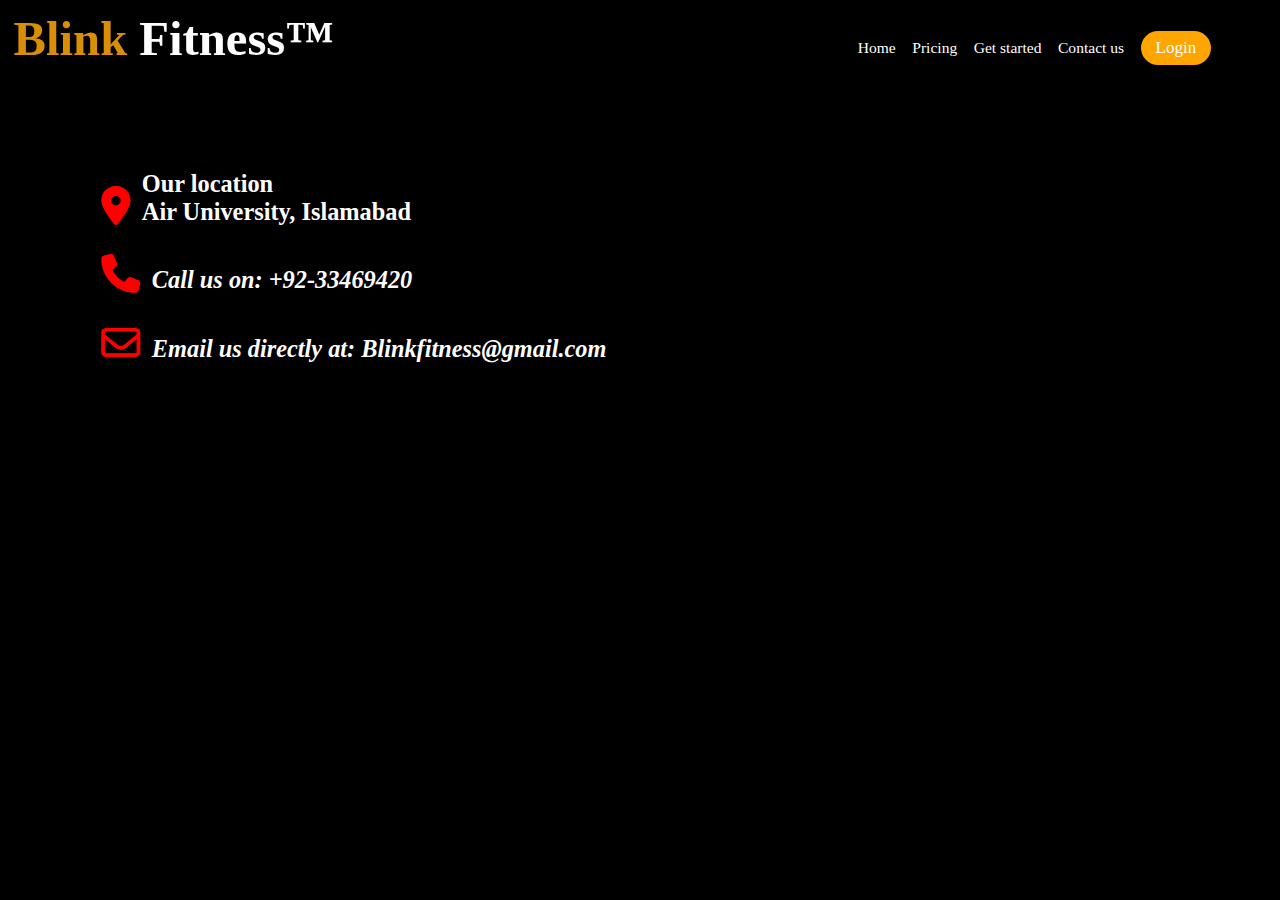
<file: contact.html>
<!DOCTYPE html>
<html lang="en">
<head>
    <meta charset="UTF-8">
    <meta name="viewport" content="width=device-width, initial-scale=1.0">
    <title>Contact us</title>
    <link rel="stylesheet" href="style2.css">
    <link rel="stylesheet" href="https://cdnjs.cloudflare.com/ajax/libs/font-awesome/6.5.1/css/all.min.css">
</head>
<body>
    <div class="header">
    <b><p class="title"><span class="blink">Blink</span> Fitness™</p></b>

        <nav class="navbar">
            <ul>
                <li><a href="#">Home</a></li>
                <li><a href="#">Pricing</a></li>
                <li><a href="#">Get started</a></li>
                <li><a target="_blank" href="contact.html">Contact us</a></li>
                <li><button class="button">Login</button></a></li>
            </ul>
        </nav>
    </div>

    <div class="main">
        <div class="location">
            <a class="locationicon" href="#"><i class="fa-solid fa-location-dot"></i></a>
            <h2>Our location <br>
            Air University, Islamabad</h2>
        </div>
        <div class="phone">
            <a class="phoneicon" href=""><i class="fa-solid fa-phone"></i></a>
            <em><h2>Call us on: +92-33469420 </h2></em>
        </div>
        <div class="email">
            <a class="emailicon" href=""><i class="fa-regular fa-envelope"></i></a>
            <em><h2>Email us directly at:  Blinkfitness@gmail.com</h2></em>
        </div>
    </div>
            
        
</body>
</html>
</file>
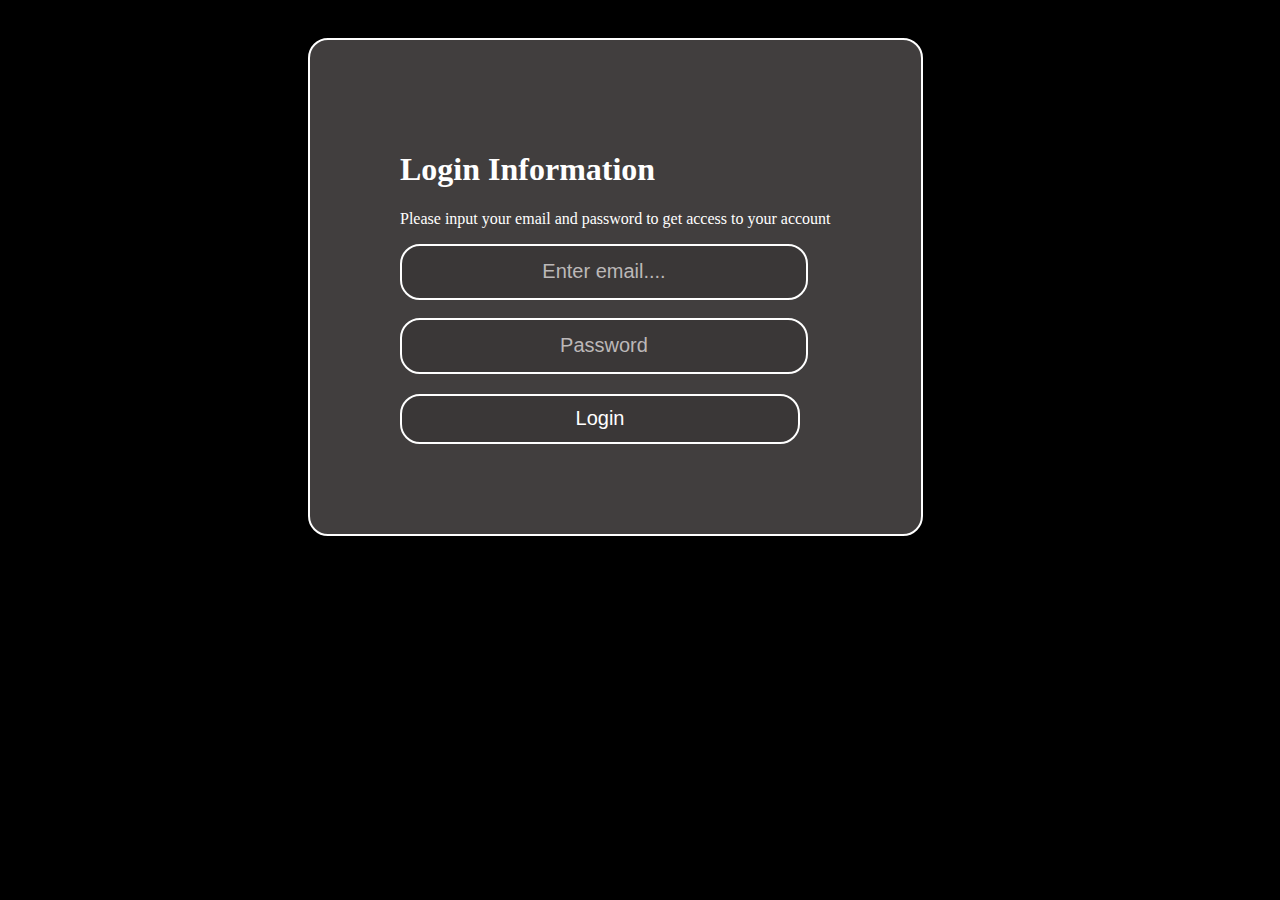
<file: login.html>
<!DOCTYPE html>
</html>
<head>
    <meta charset="UTF-8">
    <meta name="viewport" content="width=device-width, initial-scale=1.0">
    <title>Login portal</title>
    <link rel="stylesheet" href="login.css">
</head>
<body>
    <div class="loginbox">
        <b><h1>Login Information</h1></b>
        <p>Please input your email and password to get access to your account</p>
        <input class="emailinput" type="email" placeholder="Enter email...."><br><br>
        <input class="passwordinput" type="password" placeholder="Password">
        <button class="loginbutton">Login</button>
    </div>
    
</body>
</html>
</file>
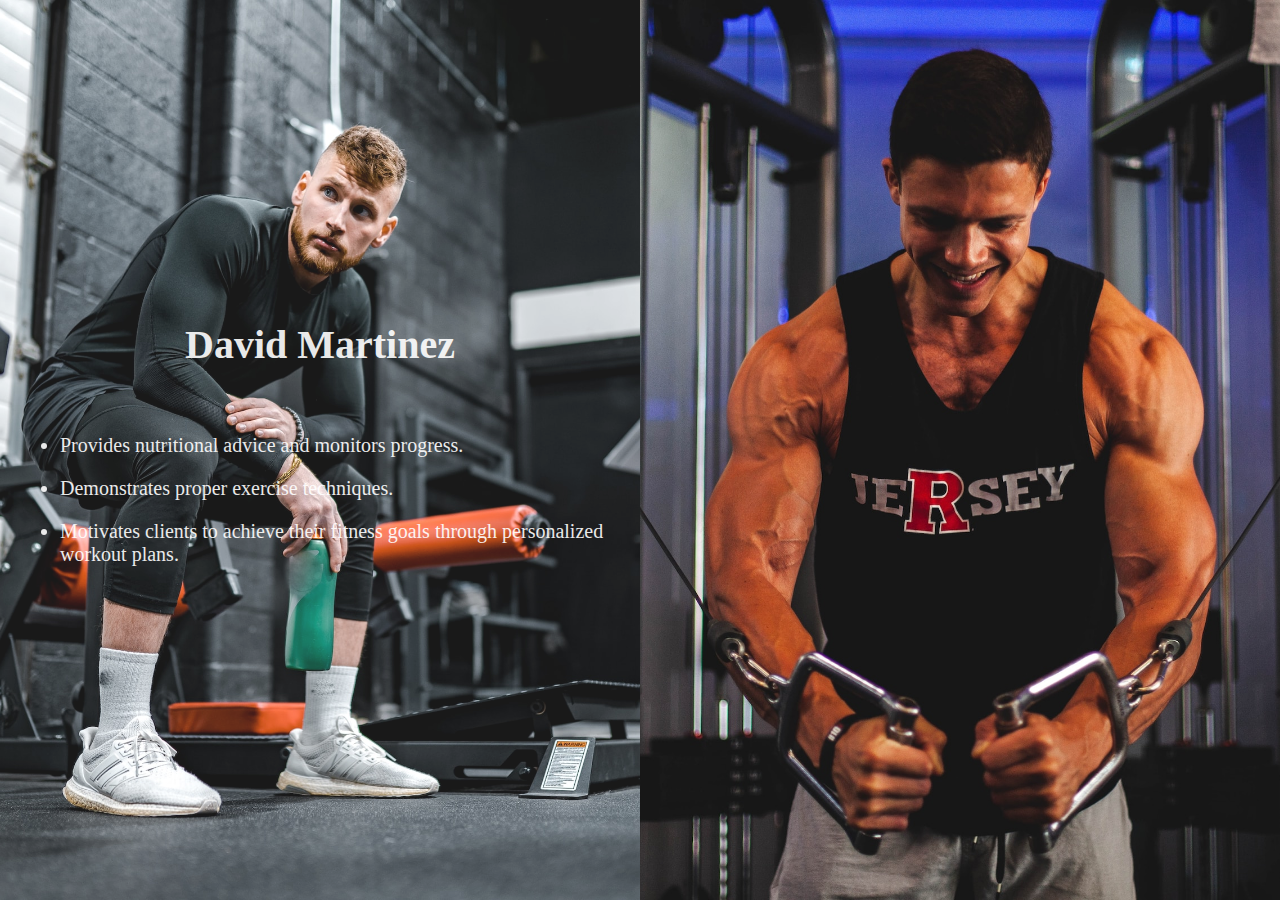
<file: trainers.html>
<head>
    <link rel="stylesheet" href="trainers.css">
    <meta name="viewport" content="width=device-width, initial-scale=1.0">
    <title>Trainers</title>
</head>
<body>
    <div class="images">
        <div class="trainer1">
           <img class="trainrimg1" src="trainerimage1.jpg" alt="trainerimg">
           <div class="text">
            <h1>David Martinez</h1>
            <ul>
                <li><p>Provides nutritional advice and monitors progress.</p></li>
                <li><p>Demonstrates proper exercise techniques.</p></li>
                <li><p>Motivates clients to achieve their fitness goals through personalized workout plans.</p></li>
            </ul>
           </div>
        </div>
        <div class="trainer2">
    <img class="trainerimg2" src="trainerimage2.jpg" alt="">
    <div class="text">
        <h1>Arthur Shelbey</h1>
        <ul>
            <li><p>Focuses on proper weightlifting techniques for strength and muscle development</p></li>
            <li><p>Assists clients in reaching their weightlifting goals while ensuring safety</p></li>
        </ul>
       </div>
</div>
</div>
</body>
</html>
</file>
<file: style2.css>
*{
    background-color: black;
}

body{
    zoom: 48.655%;
}

.header{
    position: absolute;
}

.title{
    position: absolute;
    margin-top: 15px;
    padding-right: 35px;
    font-size: 100px;
    font-family: 'imported2';
    color: white;
    display: inline;
    margin-left: 20px;
    transition: all 0.3s ease;
}

.blink{
    color: rgb(216, 143, 7);
}

.searchbar{
    display: inline-flex;
    margin-top: 45px;
    margin-left: 730px;
    padding: 25px;
    width: 900px;
    height: 80px;
    background-color: rgba(255, 255, 255, 0.653);
    border: none;
    border-radius: 56px;
    opacity: 30%;
    outline: none;
    transition: all 0.17s ease;
    font-size: 25px;
}
.searchbar::placeholder{
    font-size: 30px;
    color: black;
    text-align: center;
}

.searchbar:hover{
    transition: all 0.3s ease;
    opacity: 100%;
}

.navbar{
    font-family: 'imported2';
    display: inline;
    float: right;
    margin-top: 35px;
    margin-left: 1700px;
    background-color: rgb(0, 0, 0, 0);
}
.navbar ul{
    list-style-type: none;          /* to remove the bullet points from elements contained within the ul tag */
}

.navbar li{
    font-size: 200%;
    margin: 5px;
    display: inline-flex;
} 

.navbar button{
    font-family: "imported2";
    width: 145px;
    height: 70px;
    background-color: orange;
    border-radius: 50px;
    border: none;
    transition: all 0.5s ease;
    color: white;
    font-size: 35px;
    margin-left: 10px;
}
.navbar a{
    padding: 10px;
    color: white;
    text-decoration: none;           
}

.navbar a:hover{
    color: orange;
    border-bottom: solid 1px rgba(252, 122, 0, 0.5);
    background-color: rgb(0,0,0,0);
    border-radius: 5px;
    transition: all 0.5s ease;
}

.navbar button:hover{
    background-color: white;
    border-radius: 50px;
    transition: all 0.5s ease;
    color: orange;
    box-shadow: 0 0 30px white;
}

.main{
    position: absolute;
    margin-top: 300px;
    margin-left: 200px;
}
.location h2{
    font-size: 50px;
    color: white;
    display: inline-block;
    margin-left: 20px;
}
.locationicon{
    font-size: 80px;
    color: red;
}
.phone h2{
    font-size: 50px;
    color: white;
    display: inline-block;
    margin-left: 20px;
}
.phoneicon{
    font-size: 80px;
    color: red;
}
.email h2{
    font-size: 50px;
    color: white;
    display: inline-block;
    margin-left: 20px;
}
.emailicon{
    font-size: 80px;
    color: red;
}
</file>
<file: login.css>
*{
    background-color: black;
}

.loginbox {
    display: block;
    margin-top: 30px;
    margin-left: 300px;
    position: fixed;
    color: white;
    border: 2px solid white;
    padding: 40px;
    border-radius: 20px;
    background-color: rgb(65, 62, 62);
    padding: 90px;
}

.loginbox h1,p{
    background-color: rgb(65, 62, 62)
}
.emailinput{
    background-color: rgba(0, 0, 0, 0.1);
    width: 400px;
    height: 50px;
    border-radius: 20px;
    outline: none;
    border: 2px solid white;
    font-size: 20px;
    transition: all 0.5s ease;
}
.emailinput:hover{
    transition: all 0.5s ease;
    background-color: white;
}
.passwordinput:hover{
    transition: all 0.5s ease;
    background-color: white;
}

.passwordinput{
    transition: all 0.5s ease;
    font-size: 20px;
    background-color: rgba(0, 0, 0, 0.1);
    display: block;
    width: 400px;
    height: 50px;
    border-radius: 20px;
    outline: none;
    border: 2px solid white;
}
.passwordinput::placeholder{
    text-align: center;
    color: rgb(188, 184, 184);
}
.emailinput::placeholder{
    color: rgb(188, 184, 184);
    text-align: center;
}
.loginbutton{
    font-size: 20px;
    outline: none;
    background-color: rgba(0, 0, 0, 0.1);
    width: 400px;
    margin-top: 20px;
    border-radius: 20px;
    height: 50px;
    border: 2px solid white;
    color: white;
    transition: all 0.5s ease;
}
.loginbutton:hover{
    transition: all 0.5s ease;
    color: gray;
    background-color: white;
    border: 2px solid black;
}
</file>
<file: trainers.css>
body {
    margin: 0;
}

.images {
    display: flex;
    height: 100vh;
}

.trainer1,
.trainer2 {
    width: 50%;
    box-sizing: border-box;
    position: relative;
}

.trainrimg1,
.trainerimg2 {
    width: 100%;
    height: 100vh; 
    object-fit: cover; 
    transition: opacity 0.5s; 
}

.text {
    padding: 20px;
    box-sizing: border-box;
    opacity: 0;
    transition: opacity 0.5s; 
    position: absolute;
    top: 0;
    left: 0;
    width: 100%;
    height: 100%;
    display: flex;
    flex-direction: column; 
    justify-content: center;
    align-items: center;
    color: rgb(255, 255, 255); 
    font-size: 20px;
}

.trainer1:hover .text,
.trainer2:hover .text {
    opacity: 0.9;
}

.trainer1:hover .trainrimg1,
.trainer2:hover .trainerimg2 {
    opacity: 0.9;
}
</file>
